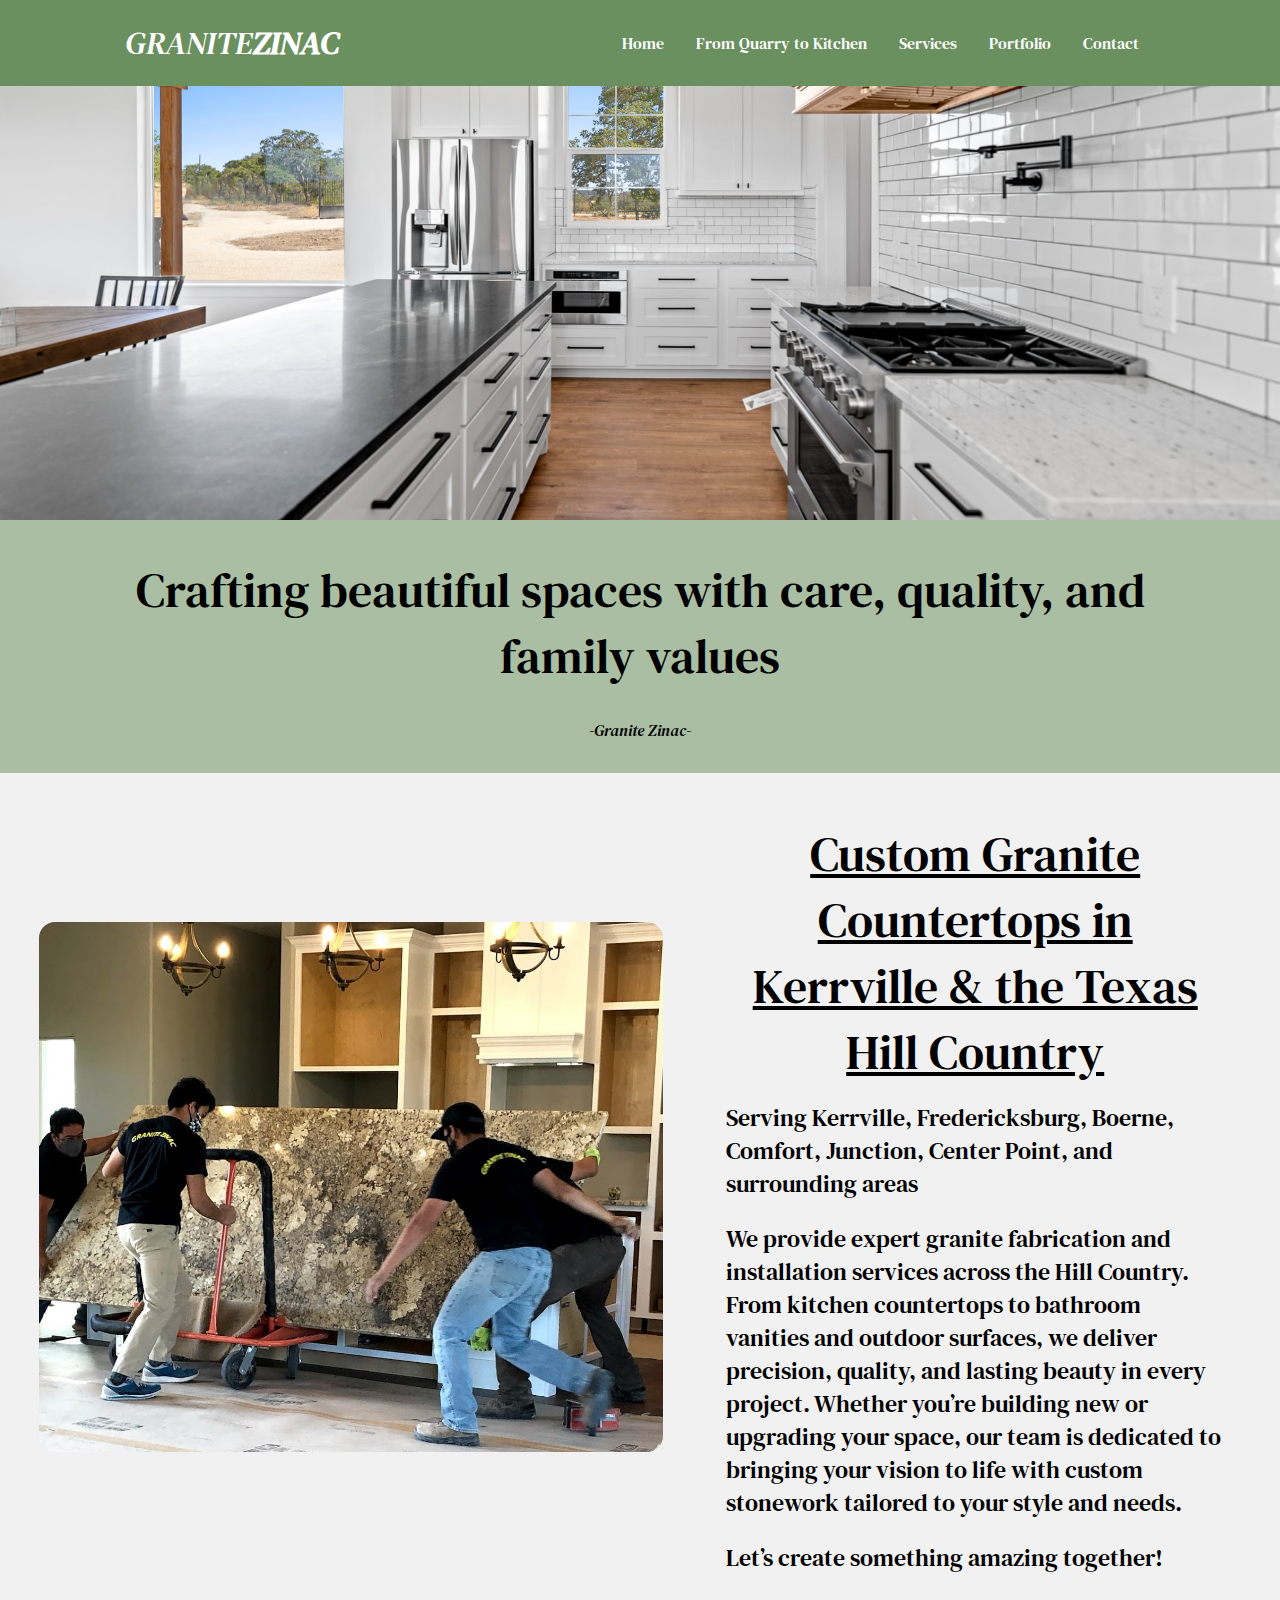
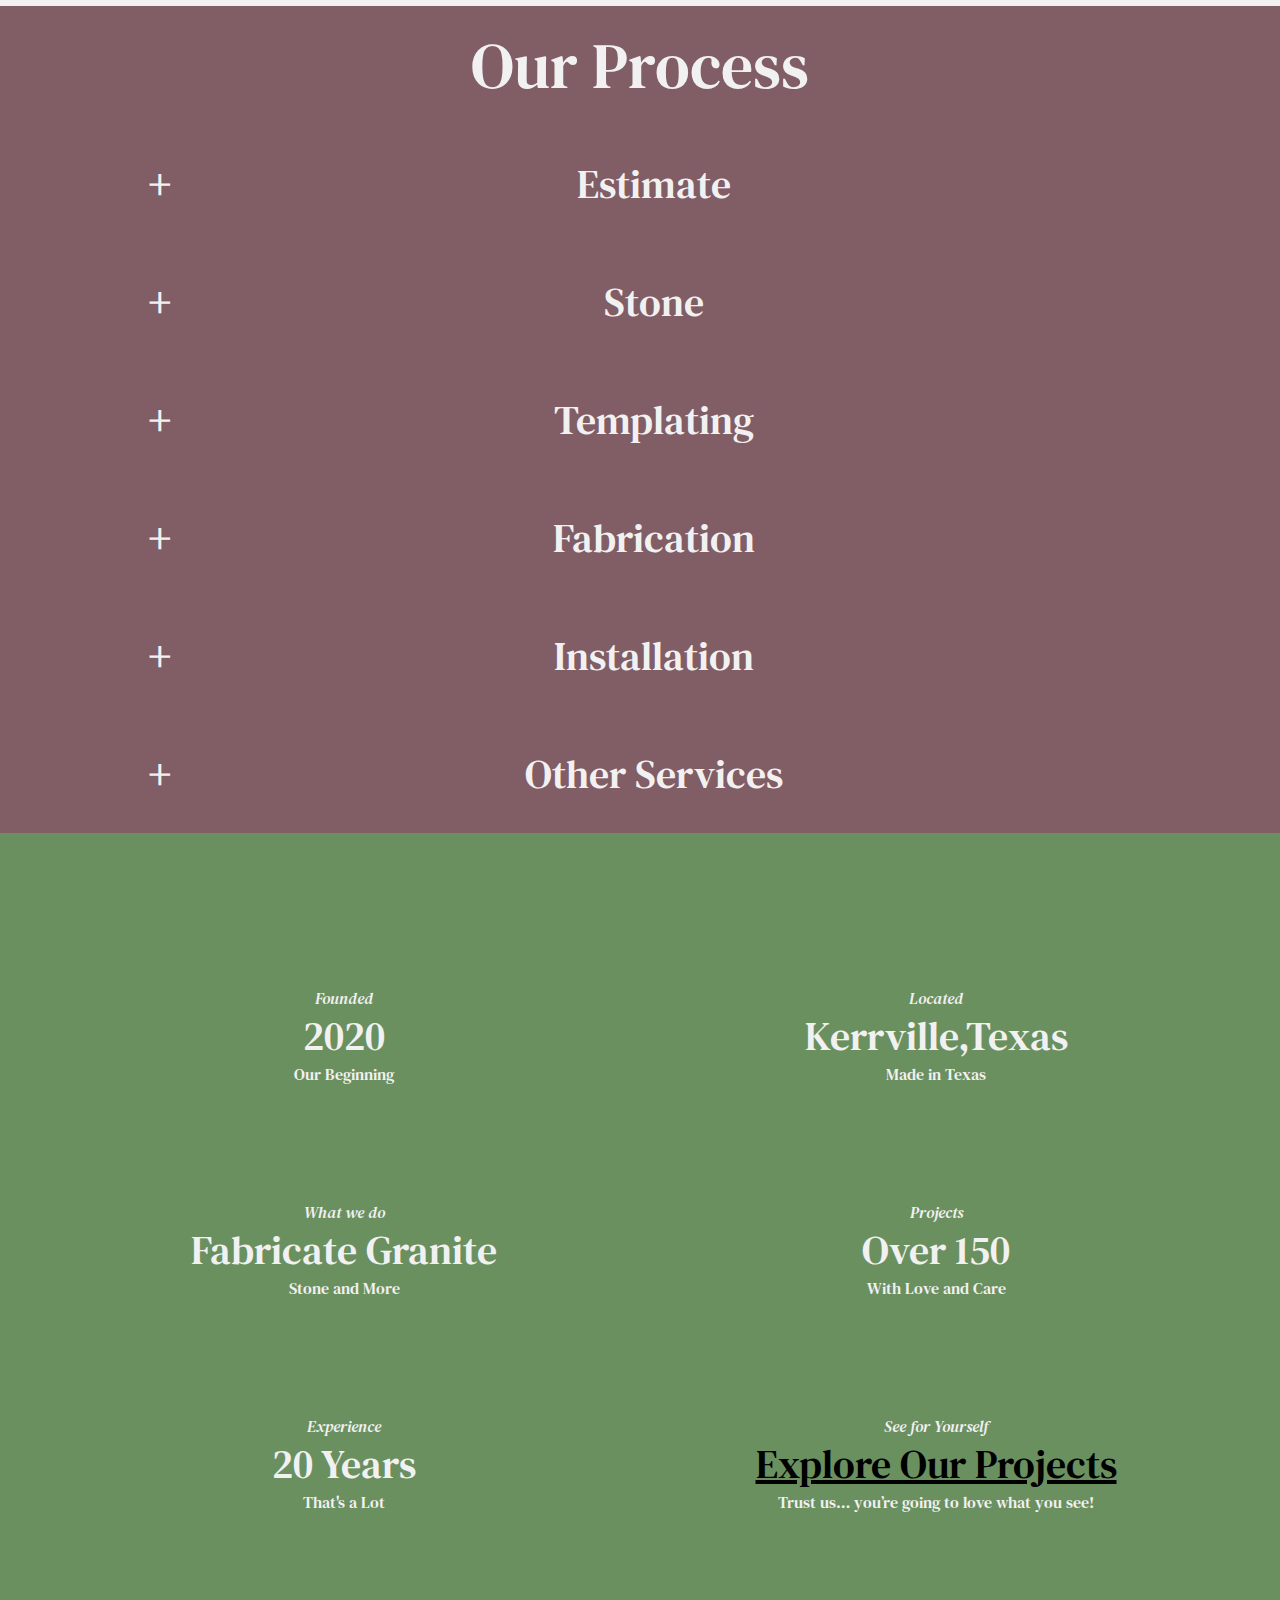
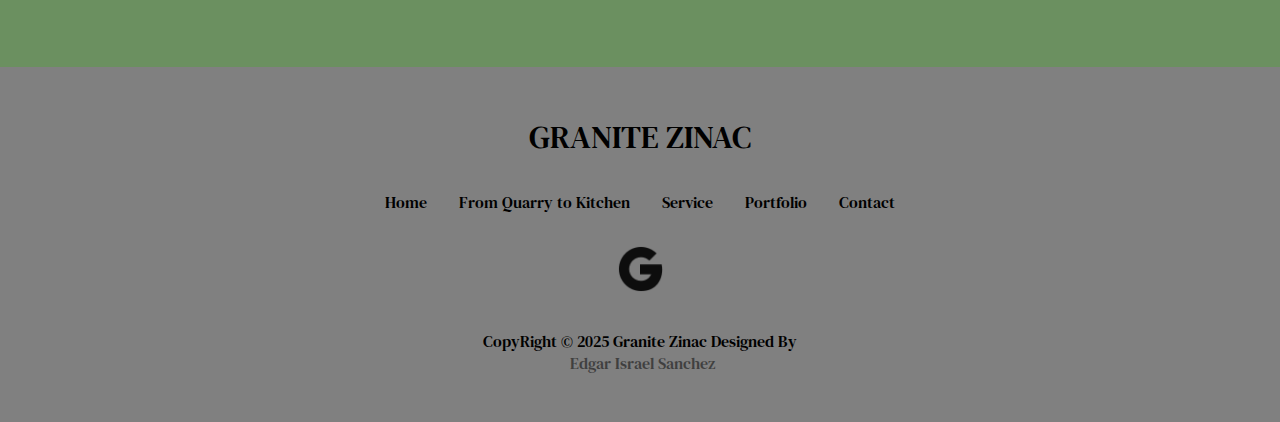
<file: about.html>
<!DOCTYPE html>
<html lang="en">
<head>
    <meta charset="UTF-8">
    <meta name="viewport" content="width=device-width, initial-scale=1.0">
    <meta name=description" content="High-quality granite countertop services.">
    <title>Kerrville's Granite Countertops | Granite Zinac</title>
    <link rel="preconnect" href="https://fonts.googleapis.com">
    <link rel="preconnect" href="https://fonts.gstatic.com" crossorigin>
    <link href="https://fonts.googleapis.com/css2?family=DM+Serif+Text:ital@0;1&display=swap" rel="stylesheet">

    <link rel="stylesheet" href="css/styles.css">
    <link rel="stylesheet" href="https://cdnjs.cloudflare.com/ajax/libs/font-awesome/4.7.0/css/font-awesome.min.css">
</head>


<body>

<header>
    <div class="mobile-container">
        <div class="topNav">
            <div class="active_header">
                <a href="index.html">granite zinac</a>
            </div>
            <div id="myLinks">
                <a href="index.html">Home</a>
                <a href="about.html">From Quarry to Kitchen</a>
                <a href="services.html">Services</a>
                <a href="portfolio.html">Portfolio</a>
                <a href="contact.html">Contact</a>
            </div>
            <a href="javascript:void(0);" class="icon" onclick="myFunction()">
                <i class="fa fa-bars"></i>
            </a>
        </div>
    </div>

    <script src="js/hamburger_header.js"></script>
    <!--normal header-->
    <div class="regular_header">
        <div class="header">
            <div class="logo_container">
                <h1>GRANITE<span>ZINAC</span></h1>
            </div>
            <div class="navigation"><a href="index.html">Home</a>
                <a href="about.html">From Quarry to Kitchen</a>
                <a href="services.html">Services</a>
                <a href="portfolio.html">Portfolio</a>
                <a href="contact.html">Contact</a></div>
        </div>
    </div>

</header>

<!--Main Section-->
<div class="about_simpleHeader">
    <div class="about_Photo">
        <img src="/image/about/panoramaShot.avif" alt="company_photos">
    </div>
    <div class="about_simpleHeader_text">
        <h2>Crafting beautiful spaces with care, quality, and family values</h2>
        <p>-Granite Zinac-</p>
    </div>

</div>
<div class=" about_Two">
    <div class=" about_Photo_2">
        <img src="/image/about/teamPhoto2.jpg" alt="company_photos">
    </div>
    <div class="about_simpleHeader_text_Two ">
        <h2>Custom Granite Countertops in Kerrville & the Texas Hill Country</h2>
        <p> Serving Kerrville, Fredericksburg, Boerne, Comfort, Junction, Center Point, and surrounding areas</p><br>
        <p>We provide expert granite fabrication and installation services across the Hill Country. From kitchen countertops to bathroom vanities and outdoor surfaces, we deliver precision, quality, and lasting beauty in every project. Whether you’re building new or upgrading your space, our team is dedicated to bringing your vision to life with custom stonework tailored to your style and needs.</p><br>
        <p> Let’s create something amazing together!</p>
    </div>
</div>

<div class="about_Process">
    <div class="about_Process_Left">
        <h1>Our Process</h1>
    </div>
    <div class="about_Process_Right">
        <div class="accordion-div">
            <button class="accordion">Estimate</button>
            <div class="panel">
                <p>Our estimate process ensures you get a fair and accurate quote.<br>We start by visiting your
                    location to take precise measurements and discuss your vision, including color and design. <br>
                    For a personal touch, we recommend visiting slab yards to select your stone.<br> Once chosen, we
                    provide a detailed, customized estimate.</p>
                <img src="image/heroEdit.jpg" alt="Estimate/Discussing">
            </div>
            <button class="accordion">Stone</button>
            <div class="panel">
                <div class="stone">
                    <img src="image/logos/mj.svg" alt="MJ Granite">
                    <img src="image/logos/AmeriQuartz.svg" alt="Templating">
                </div>
                <div class="accordion_text">
                    <h3>Choose Your Perfect Stone</h3>
                    <p>
                        We partner with top stone suppliers to ensure you find the perfect material for your
                        project.<br> Explore their selections and find your ideal slab today!</p>
                    <button class="stonePageButton"><a href="contact.html#slabView">Check out the Stones!</a>
                    </button>
                </div>
            </div>
            <button class="accordion">Templating</button>
            <div class="panel">
                <p>Once you’ve selected your stone and approved the price, we’ll schedule a templating appointment to accurately measure your kitchen and prepare for fabrication</p>
                <img src="image/about/templating.avif" alt="Templating">
            </div>
            <button class="accordion">Fabrication</button>
            <div class="panel">
                <p>After the stones are delivered, we move into the fabrication stage. <br>Edges are precisely
                    cut and polished to your liking, whether you prefer a clean flat polish or a polished broken
                    edge for a stylish finish.</p>
                <img src="image/about/fabrication.jpg" alt="polishing/loading">
            </div>
            <button class="accordion">Installation</button>
            <div class="panel">
                <img src="image/about/installation.jpg" alt="Installing w/handshake">
                <p>The final step for your dream kitchen.<br>In our Installation we make sure the countertops
                    are adjusted and detailed to the best of our abilities.</p>
            </div>
            <button class="accordion">Other Services</button>
            <div class="panel">
                <img src="image/about/services.jpg" alt="Installing w/handshake">
                <div class="services">
                    <p>Countertops looking a bit rough?<br> Or require some Care? <br><br>We got you covered!</p>
                    <a href=services.html><h3>Explore<br> our<br> Services</h3></a>
                </div>

            </div>
        </div>


    </div>
</div>
<div class="about_Highlights">
    <div class="about_list">
        <div class="items">
            <div class="topic">Founded</div>
            <div class="answer">2020</div>
            <div class="zinger">Our Beginning</div>
        </div>
        <div class="items">
            <div class="topic">Located</div>
            <div class="answer">Kerrville,Texas</div>
            <div class="zinger">Made in Texas</div>
        </div>
        <div class="items">
            <div class="topic">What we do</div>
            <div class="answer">Fabricate Granite</div>
            <div class="zinger">Stone and More</div>
        </div>
        <div class="items">
            <div class="topic">Projects</div>
            <div class="answer">Over 150</div>
            <div class="zinger">With Love and Care</div>
        </div>
        <div class="items">
            <div class="topic">Experience</div>
            <div class="answer">20 Years</div>
            <div class="zinger">That's a Lot</div>
        </div>
        <div class="items">
            <div class="topic">See for Yourself</div>
            <div class="explore">
                <a href="portfolio.html" class="answer">Explore Our Projects</a>
            </div>
            <div class="zinger">Trust us… you’re going to love what you see!</div>
        </div>
    </div>
</div>
<script src="js/about.js"></script>
<!--Main Section-->

<footer>
    <div class="nav_footer">
        <div class="footer_logo">
            <h3>GRANITE ZINAC</h3>
        </div>
        <ul class="list_nav_footer">
            <a href="index.html">
                <li>Home</li>
            </a>
            <a href="about.html">
                <li>From Quarry to Kitchen</li>
            </a>
            <a href="services.html">
                <li>Service</li>
            </a>
            <a href="portfolio.html">
                <li>Portfolio</li>
            </a>
            <a href="contact.html">
                <li>Contact</li>
            </a>
        </ul>
    </div>
    <div class="footer_grid">
        <div class="footer_Middle">
            <div class="footer_icons">
                <a href="https://www.google.com/maps/place/Granite+Zinac/@29.9772987,-99.1644485,17z/data=!3m1!4b1!4m6!3m5!1s0xa87f375b65a59249:0x608b67ad1efc6c3b!8m2!3d29.9772987!4d-99.1644485!16s%2Fg%2F11q35jxf4r?entry=ttu&g_ep=EgoyMDI1MDExNS4wIKXMDSoASAFQAw%3D%3D"><img
                        src="image/icons8-google-50.png" alt="Google Granite Zinac Page"></a>
            </div>
        </div>
    </div>
    <div class="bottom_footer"><p>CopyRight &copy 2025 Granite Zinac Designed By</p>
        <div class="designed"><p>&nbspEdgar Israel Sanchez</p></div>
    </div>
</footer>
</body>
</html>
</file>
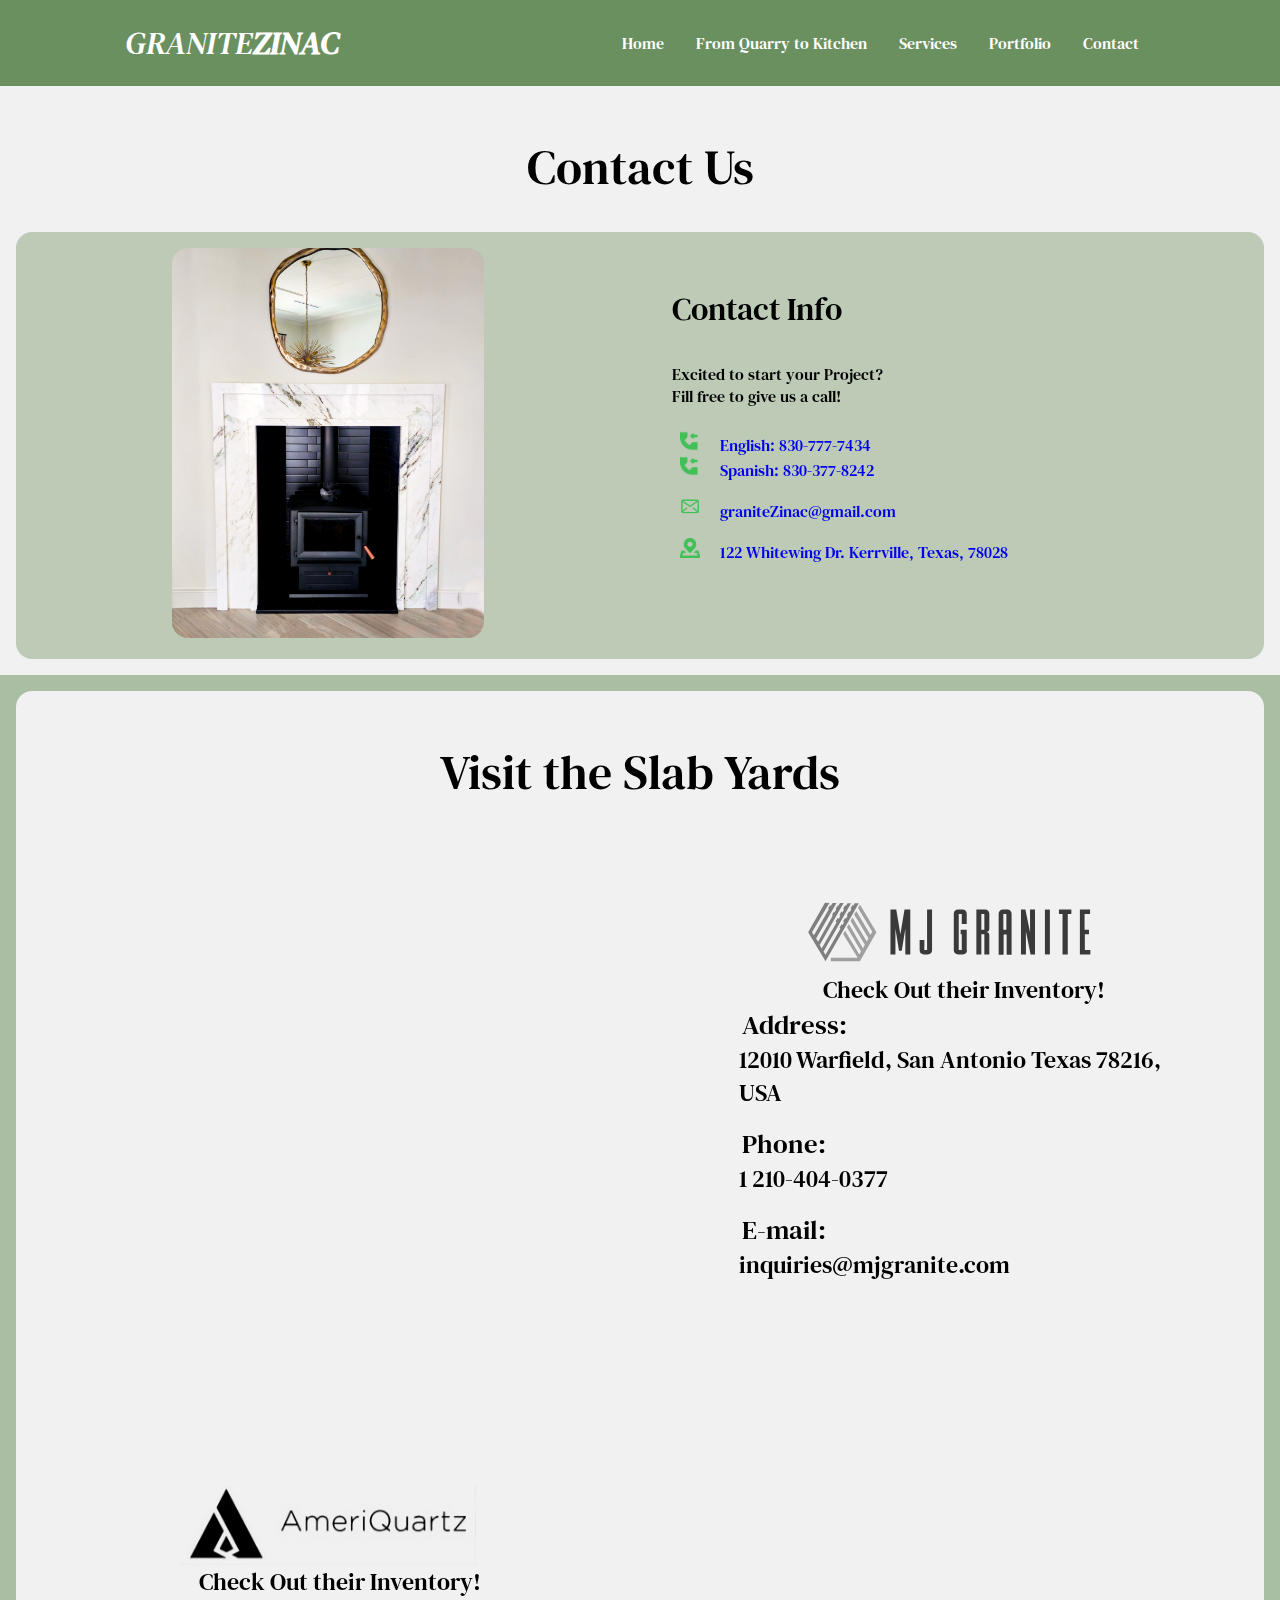
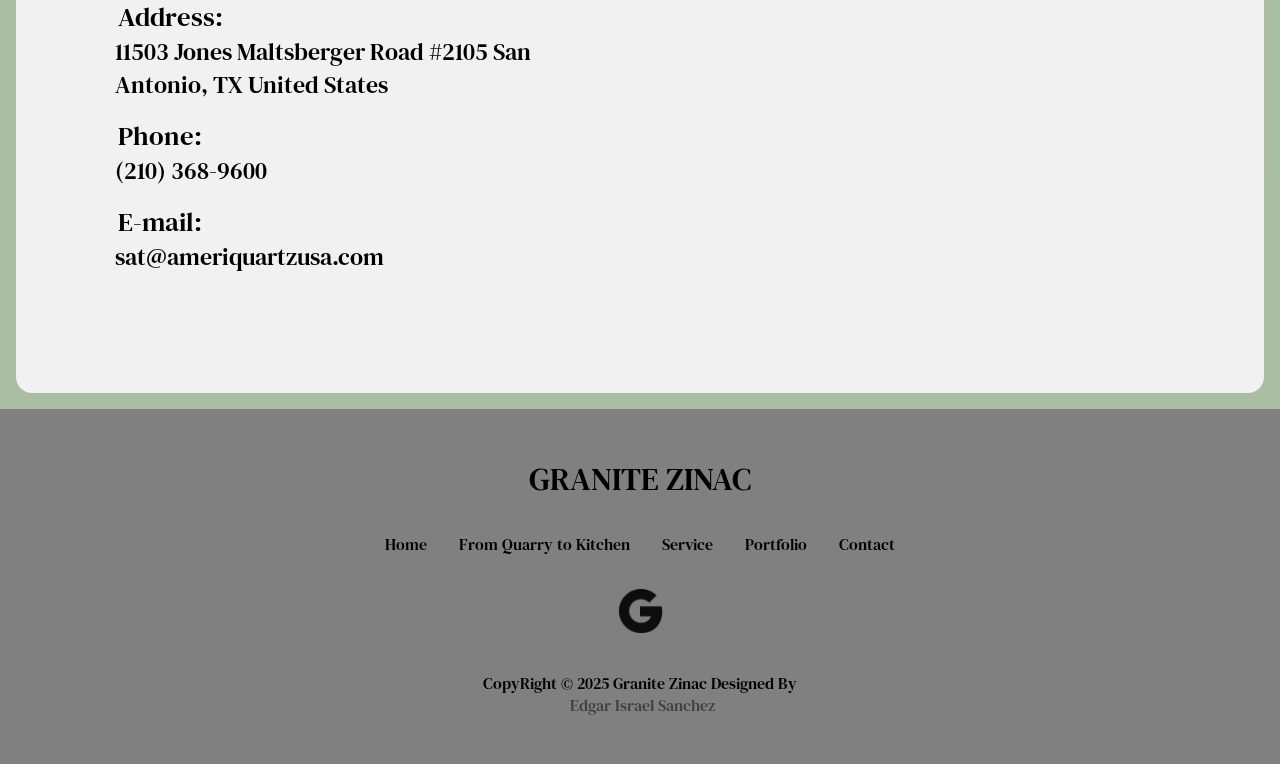
<file: contact.html>
<?php
?>


<!DOCTYPE html>
<html lang="en">
<head>
    <meta charset="UTF-8">
    <meta name="viewport" content="width=device-width, initial-scale=1.0">
    <meta name=description" content="High-quality granite countertop services.">
    <title>Kerrville's Granite Countertops | Granite Zinac</title>
    <link rel="preconnect" href="https://fonts.googleapis.com">
    <link rel="preconnect" href="https://fonts.gstatic.com" crossorigin>
    <link href="https://fonts.googleapis.com/css2?family=DM+Serif+Text:ital@0;1&display=swap" rel="stylesheet">
    <link rel="stylesheet" href="css/styles.css">
    <link rel="stylesheet" href="https://cdnjs.cloudflare.com/ajax/libs/font-awesome/4.7.0/css/font-awesome.min.css">
</head>

<body>

<header>
    <div class="mobile-container">
        <div class="topNav">
            <div class="active_header">
                <a href="index.html">Granite Zinac</a>
            </div>
            <div id="myLinks">
                <a href="index.html">Home</a>
                <a href="about.html">From Quarry to Kitchen</a>
                <a href="services.html">Services</a>
                <a href="portfolio.html">Portfolio</a>
                <a href="contact.html">Contact</a>
            </div>
            <a href="javascript:void(0);" class="icon" onclick="myFunction()">
                <i class="fa fa-bars"></i>
            </a>
        </div>
    </div>
    <script src="js/hamburger_header.js"></script>
    <!--normal header-->
    <div class="regular_header">
        <div class="header">
            <div class="logo_container">
                <a href="index.html"><h1>GRANITE<span>ZINAC</span></h1></a>
            </div>
            <div class="navigation"><a href="index.html">Home</a>
                <a href="about.html">From Quarry to Kitchen</a>
                <a href="services.html">Services</a>
                <a href="portfolio.html">Portfolio</a>
                <a href="contact.html">Contact</a></div>
        </div>
    </div>


</header>
<div class="contactForm1">
    <div class="contactUs">
        <h2>Contact Us</h2>
    </div>
    <div class="contactForMid1">
        <div class="contactPhoto">
            <img src="image/chimney/MarbleChimneyGraniteZinac.avif" alt="Granite Zinac Chimney">
        </div>
        <div class="contactForm1_Left">
            <div class="contactHeader">
                <H3>Contact Info</H3>
            </div>
            <div class="contactHeaderBody">
                <p> Excited to start your Project?</p>
                <p>Fill free to give us a call!</p>
                <div class="contactInformation">
                    <div class="contactDetail">
                        <p></p> <img src="image/logos/icons8-incoming-call-100.png" alt="Phone Image for user"> <a
                                href="tel:(830) 777-7434"> English: 830-777-7434</a>
                        <p></p> <img src="image/logos/icons8-incoming-call-100.png" alt="Phone Image for user"> <a
                                href="tel:(830) 777-8242"> Spanish: 830-377-8242</a>
                    </div>
                    <div class="contactDetail">
                        <p></p><img src="image/logos/icons8-email-32.png" alt="Email image for user"> <a
                                href="mailto:graniteZinac@gmail.com">graniteZinac@gmail.com</a>
                    </div>
                    <div class="contactDetail">
                        <p></p><img src="image/logos/icons8-address-100.png" alt="address image for user"> <a
                                href="https://maps.app.goo.gl/vALyWDBuWfqZqmJQ9" target="_blank" rel="noopener noreferrer">122
                            Whitewing Dr. Kerrville, Texas, 78028</a>
                    </div>
                </div>
            </div>
        </div>
    </div>
</div>
<div class="slabYardSection" id="slabView">
    <div class="slabYardSectionInside">
        <h2> Visit the Slab Yards</h2>
        <div class="slabYard">
            <div class="slabYardMapPhoto">
                <iframe src="https://www.google.com/maps/embed?pb=!1m18!1m12!1m3!1d6941.587491211653!2d-98.4919281!3d29.551500299999997!2m3!1f0!2f0!3f0!3m2!1i1024!2i768!4f13.1!3m3!1m2!1s0x865c6025dd4cce7f%3A0x122de41c19fbb12e!2sMJ%20Granite%20Supply%20LLC!5e0!3m2!1sen!2sus!4v1738464771521!5m2!1sen!2sus"
                        width="600" height="450" style="border:0;" allowfullscreen="" loading="lazy"
                        referrerpolicy="no-referrer-when-downgrade"></iframe>
            </div>
            <div class="slabInfo">
                <img src="image/logos/mj.svg" alt="mj Granite">
                <div class="slabInfoText">
                    <div class="slabYardSubText">
                        <a href="https://mjgranite.com/inventory/" target="_blank" rel="noopener noreferrer"> Check Out their Inventory!</a>
                    </div>
                    <p> Address:</p> <a href="https://maps.app.goo.gl/2MnEW3zsBc6Uuujz9" target="_blank" rel="noopener noreferrer">12010 Warfield, San Antonio
                        Texas 78216, USA</a>
                    <p> Phone:</p> <a href="tel:+1 210-404-0377">1 210-404-0377</a>
                    <p> E-mail:</p> <a href="mailto:inquiries@mjgranite.com">inquiries@mjgranite.com</a>
                </div>
            </div>
        </div>
        <div class="slabYard">
            <div class="slabInfo">
                <img src="image/logos/logo-americ-transformed.jpeg" alt="Ameriquarts" style="mix-blend-mode: multiply">
                <div class="slabInfoText">
                    <div class="slabYardSubText">
                        <a href="https://inventory.ameriquartzusa.com/" target="_blank" rel="noopener noreferrer"> Check Out their Inventory!</a>
                    </div>
                    <p> Address:</p> <a href="https://maps.app.goo.gl/8dMjP8YukLKay8T97" target="_blank" rel="noopener noreferrer">11503 Jones Maltsberger
                        Road #2105 San Antonio, TX United States</a>
                    <p> Phone:</p> <a href="tel:(210) 368-9600">(210) 368-9600</a>
                    <p> E-mail:</p> <a href="mailto:sat@ameriquartzusa.com">sat@ameriquartzusa.com</a>
                </div>
            </div>
            <div class="slabYardMapPhoto">
                <iframe src="https://www.google.com/maps/embed?pb=!1m18!1m12!1m3!1d867.7463773622546!2d-98.47680558897366!3d29.5459162988766!2m3!1f0!2f0!3f0!3m2!1i1024!2i768!4f13.1!3m3!1m2!1s0x865c8b7500615579%3A0xd44702a69cf605d8!2sAmeriquartz%20LLC!5e0!3m2!1sen!2sus!4v1738469965799!5m2!1sen!2sus"
                        width="600" height="450" style="border:0;" allowfullscreen="" loading="lazy"
                        referrerpolicy="no-referrer-when-downgrade"></iframe>
            </div>
        </div>
    </div>
</div>
<footer>
    <div class="nav_footer">
        <div class="footer_logo">
            <h3>GRANITE ZINAC</h3>
        </div>
        <ul class="list_nav_footer">
            <a href="index.html">
                <li>Home</li>
            </a>
            <a href="about.html">
                <li>From Quarry to Kitchen</li>
            </a>
            <a href="services.html">
                <li>Service</li>
            </a>
            <a href="portfolio.html">
                <li>Portfolio</li>
            </a>
            <a href="contact.html">
                <li>Contact</li>
            </a>
        </ul>
    </div>
    <div class="footer_grid">
        <div class="footer_Middle">
            <div class="footer_icons">
                <a href="https://www.google.com/maps/place/Granite+Zinac/@29.9772987,-99.1644485,17z/data=!3m1!4b1!4m6!3m5!1s0xa87f375b65a59249:0x608b67ad1efc6c3b!8m2!3d29.9772987!4d-99.1644485!16s%2Fg%2F11q35jxf4r?entry=ttu&g_ep=EgoyMDI1MDExNS4wIKXMDSoASAFQAw%3D%3D"><img
                        src="image/icons8-google-50.png" alt="Google Granite Zinac Page"></a>
            </div>
        </div>
    </div>
    <div class="bottom_footer"><p>CopyRight &copy 2025 Granite Zinac Designed By</p>
        <div class="designed"><p>&nbspEdgar Israel Sanchez</p></div>
    </div>
</footer>
</body>
</html>
</file>
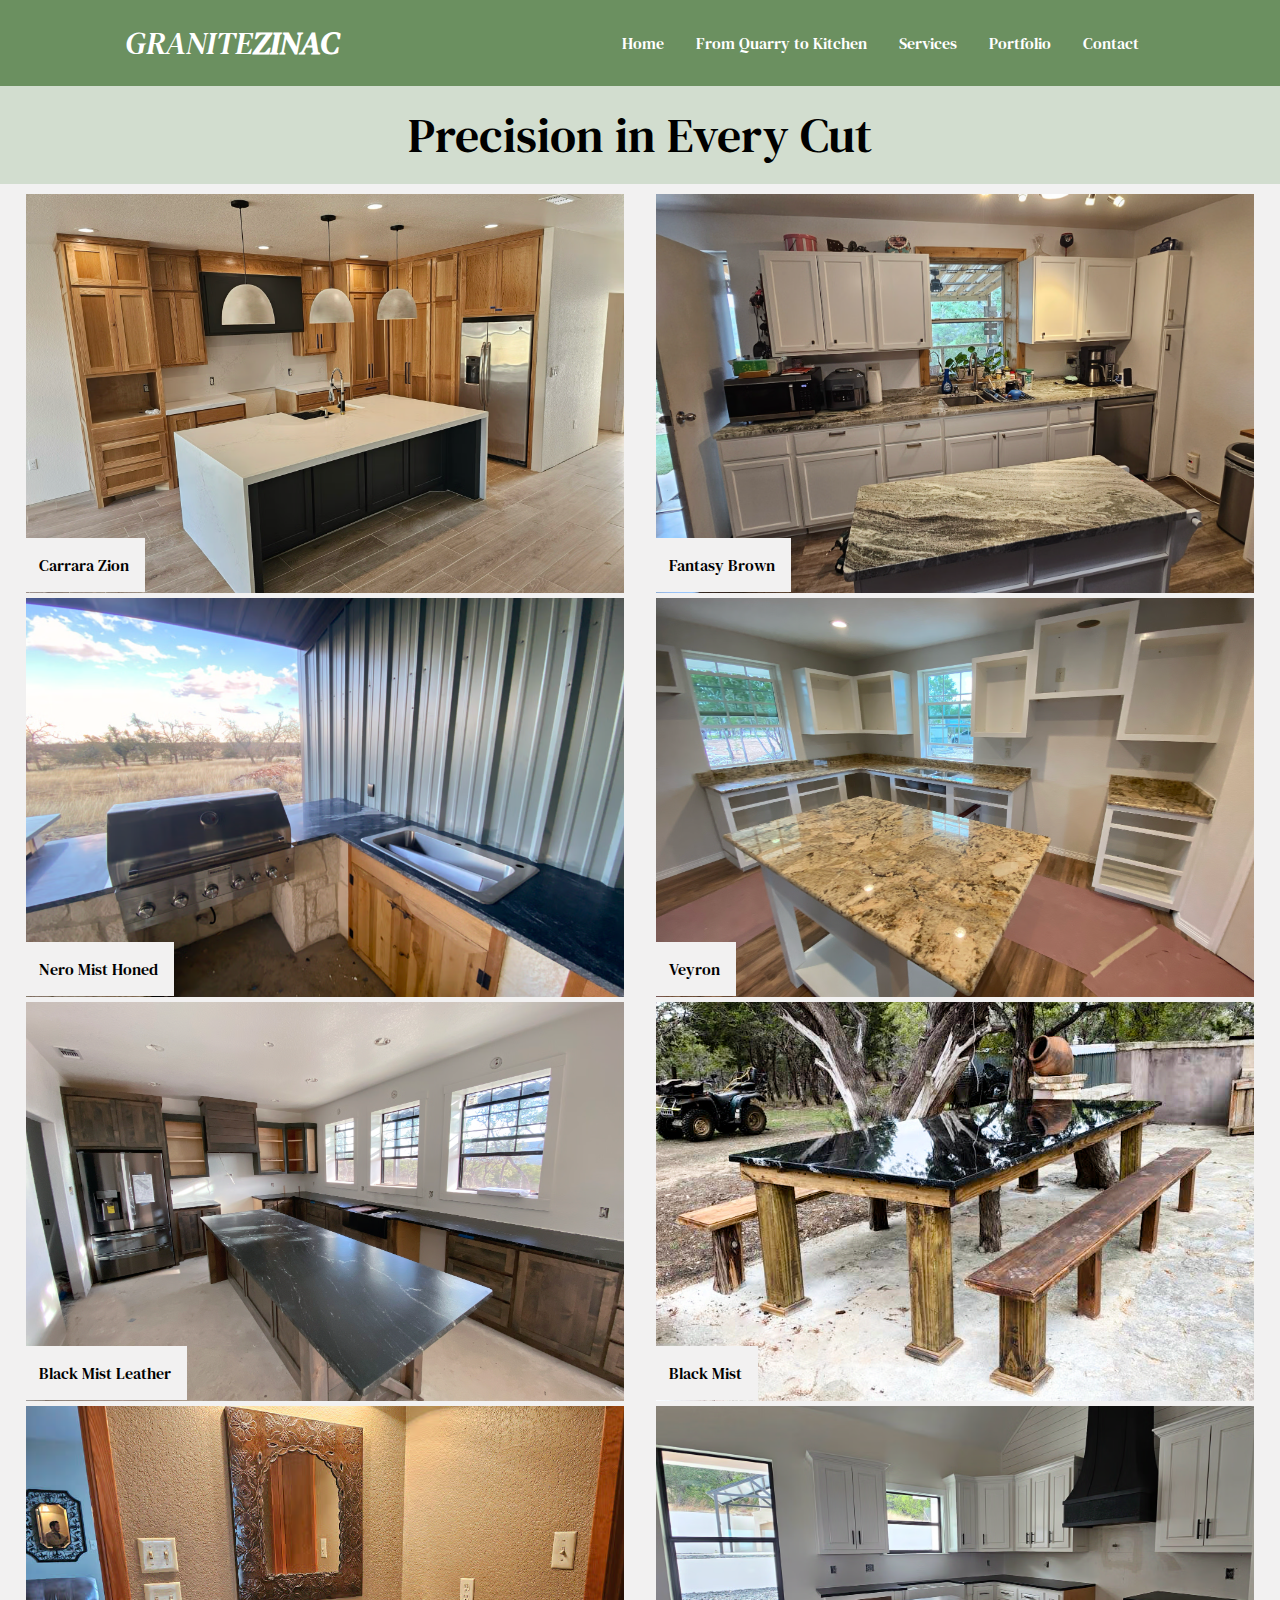
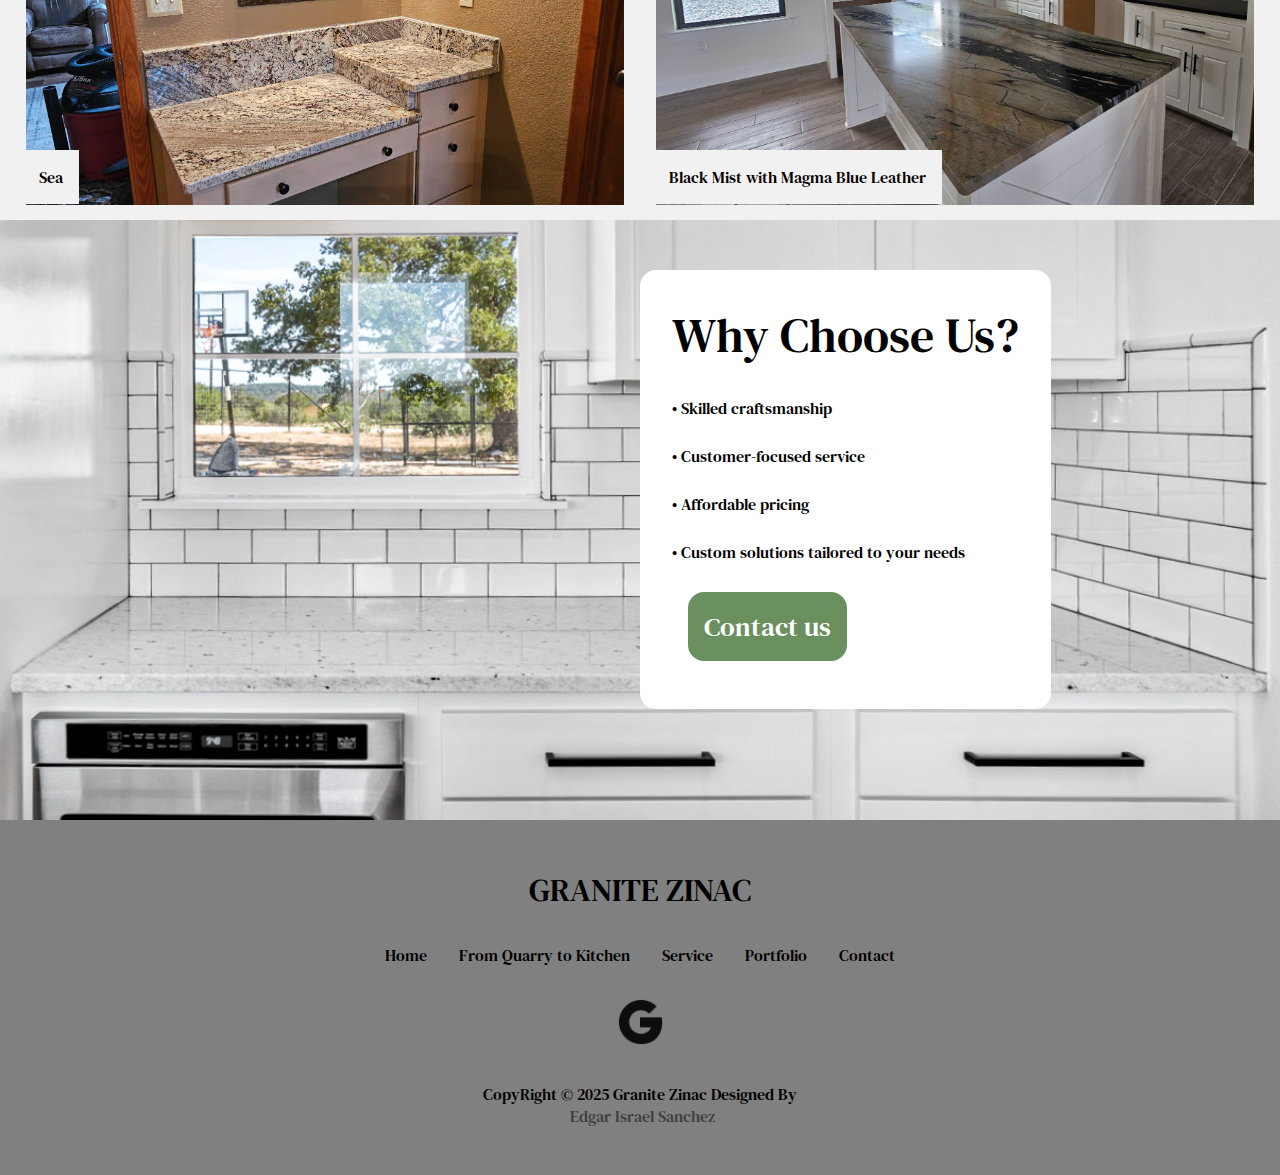
<file: portfolio.html>
<!DOCTYPE html>
<html lang="en">
<head>
    <meta charset="UTF-8">
    <meta name="viewport" content="width=device-width, initial-scale=1.0">
    <meta name=description" content="High-quality granite countertop services.">
    <title>Kerrville's Granite Countertops | Granite Zinac</title>
    <link rel="preconnect" href="https://fonts.googleapis.com">
    <link rel="preconnect" href="https://fonts.gstatic.com" crossorigin>
    <link href="https://fonts.googleapis.com/css2?family=DM+Serif+Text:ital@0;1&display=swap" rel="stylesheet">
    <link rel="stylesheet" href="css/styles.css">
    <link rel="stylesheet" href="https://cdnjs.cloudflare.com/ajax/libs/font-awesome/4.7.0/css/font-awesome.min.css">
</head>

<body>

<header>
    <div class="mobile-container">
        <div class="topNav">
            <div class="active_header">
                <a href="index.html">Granite Zinac</a>
            </div>
            <div id="myLinks">
                <a href="index.html">Home</a>
                <a href="about.html">From Quarry to Kitchen</a>
                <a href="services.html">Services</a>
                <a href="portfolio.html">Portfolio</a>
                <a href="contact.html">Contact</a>
            </div>
            <a href="javascript:void(0);" class="icon" onclick="myFunction()">
                <i class="fa fa-bars"></i>
            </a>
        </div>
    </div>
    <script src="js/hamburger_header.js"></script>
    <!--normal header-->
    <div class="regular_header">
        <div class="header">
            <div class="logo_container">
                <a href="index.html"><h1>GRANITE<span>ZINAC</span></h1></a>
            </div>
            <div class="navigation"><a href="index.html">Home</a>
                <a href="about.html">From Quarry to Kitchen</a>
                <a href="services.html">Services</a>
                <a href="portfolio.html">Portfolio</a>
                <a href="contact.html">Contact</a></div>
        </div>
    </div>

</header>


<div class="top_Portfolio_Title">
    <h2>Precision in Every Cut</h2>
</div>
<div class="portfolio-container ">
    <div class="portfolio-item">
        <div class="portfolio-item-image">
            <img src="image/RPortfolio/Carrara_Zion_Waterfall.avif" alt="Granite_Zinac_Carra">
            <p>Carrara Zion</p>
        </div>
    </div>
    <div class="portfolio-item">
        <div class="portfolio-item-image">
            <img src="/image/RPortfolio/Fantasy%20Brown%20Granite%20Kitchen.avif" alt="GranitZinacFantasyBrown">
            <p>Fantasy Brown</p>
        </div>
    </div>
    <div class="portfolio-item">
        <div class="portfolio-item-image">
            <img src="/image/RPortfolio/Nero%20Mist%20Honed%20Granite%20Outdoor%20Kitchen%20Counter%20Top.avif" alt="GraniteZinac_Nero_mist_honed_Kerrville">
            <p>Nero Mist Honed</p>

        </div>
    </div>
    <div class="portfolio-item">
        <div class="portfolio-item-image">
            <img src="/image/RPortfolio/GranitZinacCremeGranite.avif" alt="Granite_Zinac_Creme_Granite">
            <p>Veyron</p>
        </div>

    </div>
    <div class="portfolio-item">
        <div class="portfolio-item-image">
            <img src="/image/RPortfolio/Nero%20Mist%20Granite%20Kitchen%20Counter%20Top.avif" alt="Granite_Zinac_Nero_Mist">
            <p>Black Mist Leather</p>
        </div>

    </div>

    <div class="portfolio-item">
        <div class="portfolio-item-image">
            <img src="/image/RPortfolio/Outdoor%20Granite%20Table.avif" alt="GraniteZinac_Absolute_Black">
            <p>Black Mist</p>
        </div>
    </div>
    <div class="portfolio-item">
        <div class="portfolio-item-image">
            <img src="/image/RPortfolio/BathroomCountertop.avif" alt="GraniteZinac_Bathroom_Countertops">
            <p>Sea</p>
        </div>
    </div>
    <div class="portfolio-item">
        <div class="portfolio-item-image">
            <img src="/image/RPortfolio/Nero%20Mist_With_Island.avif" alt="GraniteZinac_Absolute_Black">
            <p>Black Mist with Magma Blue Leather</p>
        </div>
    </div>
</div>
<div class="choose_us">
    <div class="whyChooseUS">
        <img src="image/about/about%20page.jpg"
             alt="Kitchen with white cabinets with white colored granite containing black dots surrounded white tile on sides">
    </div>
    <div class="textSectionWhyChooseUs">
        <h2>Why Choose Us?</h2>
        <p> • Skilled craftsmanship
            <br>• Customer-focused service
            <br>• Affordable pricing
            <br>• Custom solutions tailored to your needs</p>
        <button><a href="contact.html"> Contact us</a></button>
    </div>
</div>
</body>

<footer>
    <div class="nav_footer">
        <div class="footer_logo">
            <h3>GRANITE ZINAC</h3>
        </div>
        <ul class="list_nav_footer">
            <a href="index.html">
                <li>Home</li>
            </a>
            <a href="about.html">
                <li>From Quarry to Kitchen</li>
            </a>
            <a href="services.html">
                <li>Service</li>
            </a>
            <a href="portfolio.html">
                <li>Portfolio</li>
            </a>
            <a href="contact.html">
                <li>Contact</li>
            </a>
        </ul>
    </div>
    <div class="footer_grid">
        <div class="footer_Middle">
            <div class="footer_icons">
                <a href="https://www.google.com/maps/place/Granite+Zinac/@29.9772987,-99.1644485,17z/data=!3m1!4b1!4m6!3m5!1s0xa87f375b65a59249:0x608b67ad1efc6c3b!8m2!3d29.9772987!4d-99.1644485!16s%2Fg%2F11q35jxf4r?entry=ttu&g_ep=EgoyMDI1MDExNS4wIKXMDSoASAFQAw%3D%3D"><img
                        src="image/icons8-google-50.png" alt="Google Granite Zinac Page"></a>
            </div>
        </div>
    </div>
    <div class="bottom_footer"><p>CopyRight &copy 2025 Granite Zinac Designed By</p>
        <div class="designed"><p>&nbspEdgar Israel Sanchez</p></div>
    </div>
</footer>

</html>
</file>
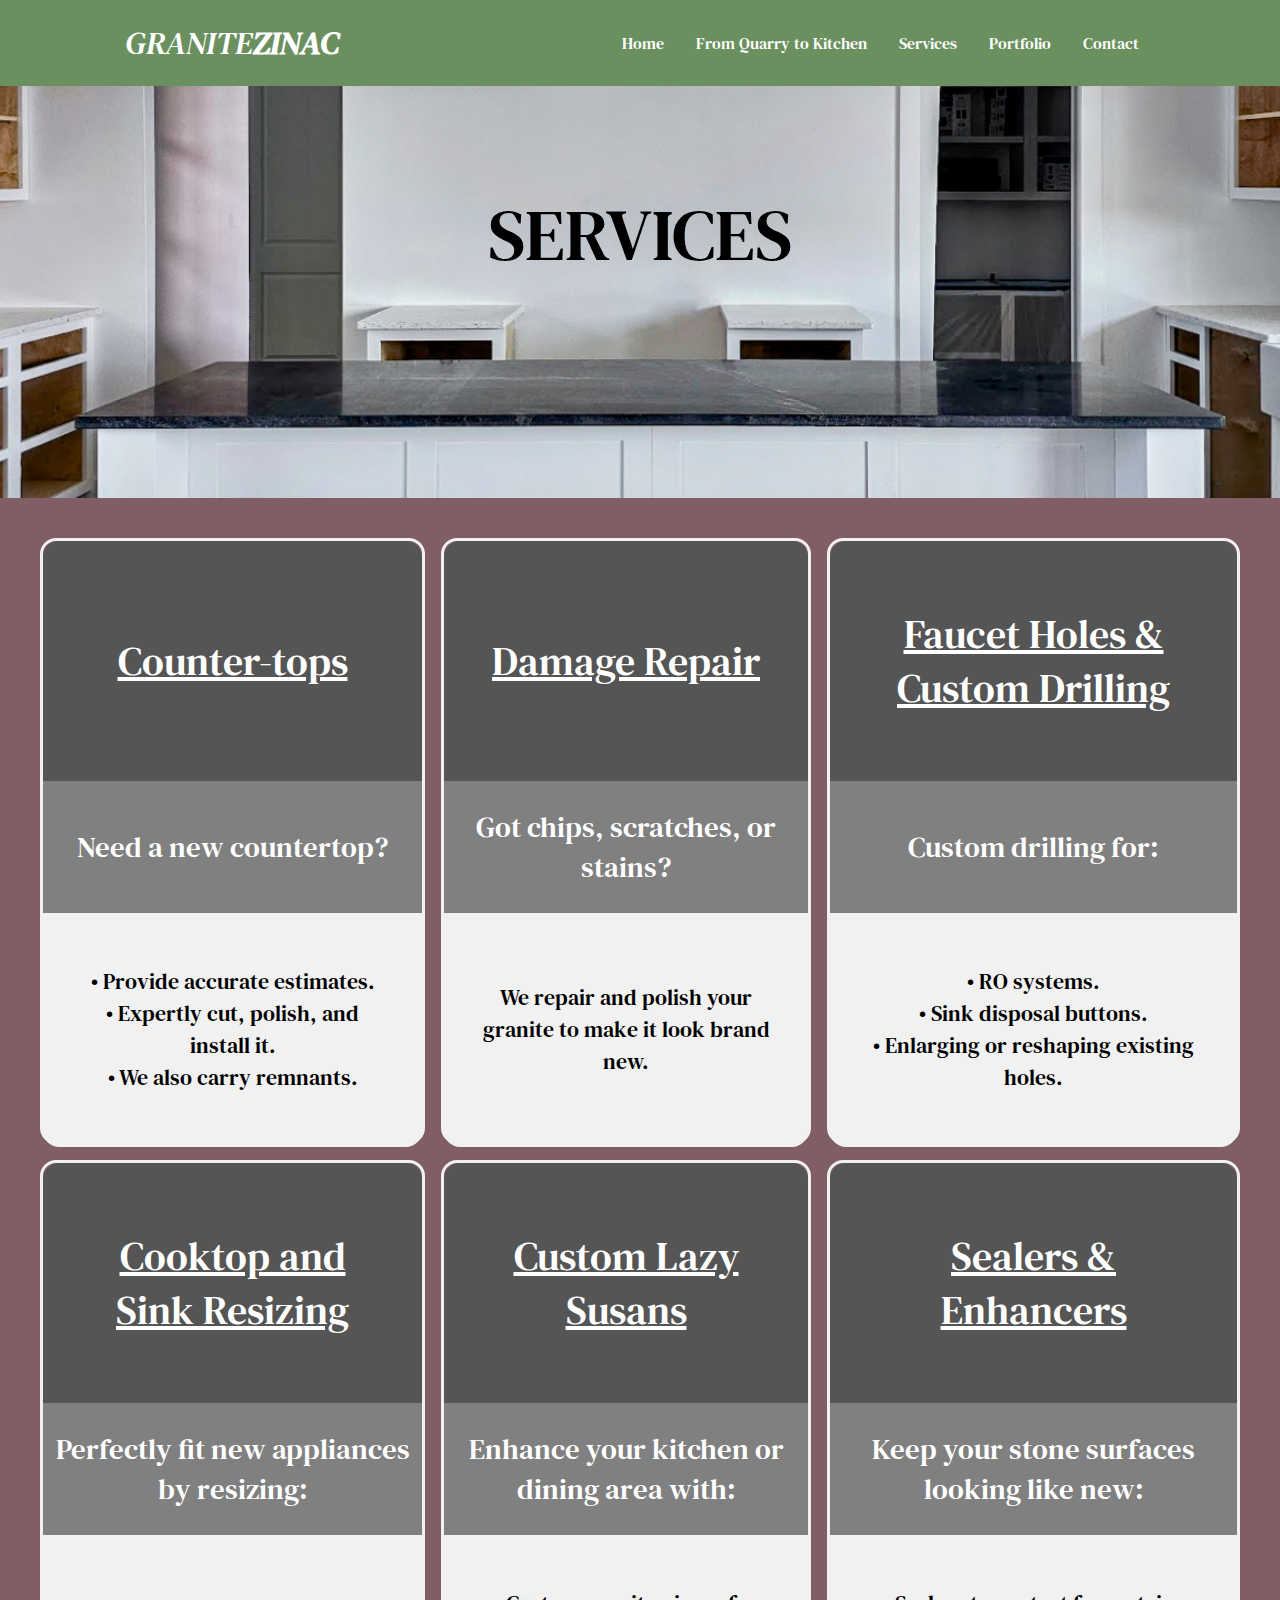
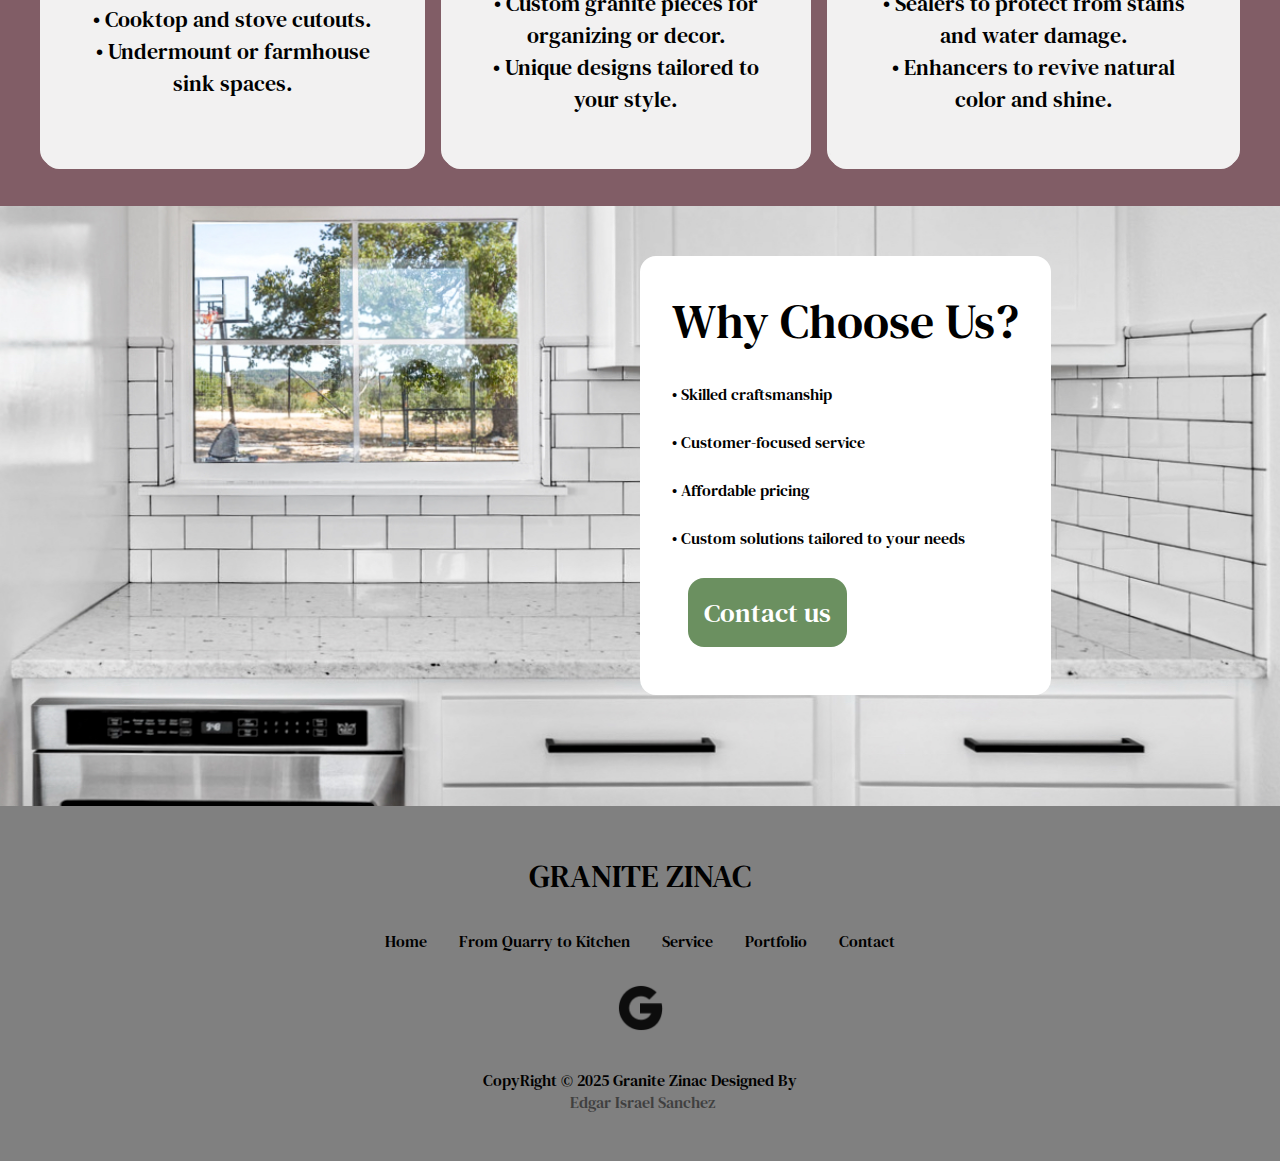
<file: services.html>
<!DOCTYPE html>
<html lang="en">
<head>
    <meta charset="UTF-8">
    <meta name="viewport" content="width=device-width, initial-scale=1.0">
    <meta name=description" content="High-quality granite countertop services.">
    <title>Kerrville's Granite Countertops | Granite Zinac</title>
    <link rel="preconnect" href="https://fonts.googleapis.com">
    <link rel="preconnect" href="https://fonts.gstatic.com" crossorigin>
    <link href="https://fonts.googleapis.com/css2?family=DM+Serif+Text:ital@0;1&display=swap" rel="stylesheet">
    <link rel="stylesheet" href="css/styles.css">
    <link rel="stylesheet" href="https://cdnjs.cloudflare.com/ajax/libs/font-awesome/4.7.0/css/font-awesome.min.css">
</head>

<body>
<header>
    <div class="mobile-container">
        <div class="topNav">
            <div class="active_header">
                <a href="index.html">Granite Zinac</a>
            </div>
            <div id="myLinks">
                <a href="index.html">Home</a>
                <a href="about.html">From Quarry to Kitchen</a>
                <a href="services.html">Services</a>
                <a href="portfolio.html">Portfolio</a>
                <a href="contact.html">Contact</a>
            </div>
            <a href="javascript:void(0);" class="icon" onclick="myFunction()">
                <i class="fa fa-bars"></i>
            </a>
        </div>
    </div>
    <script src="js/hamburger_header.js"></script>
    <!--normal header-->
    <div class="regular_header">
        <div class="header">
            <div class="logo_container">
                <a href="index.html"><h1>GRANITE<span>ZINAC</span></h1></a>
            </div>
            <div class="navigation"><a href="index.html">Home</a>
                <a href="about.html">From Quarry to Kitchen</a>
                <a href="services.html">Services</a>
                <a href="portfolio.html">Portfolio</a>
                <a href="contact.html">Contact</a></div>
        </div>
    </div>

</header>

<div class="service_top">
    <h2>SERVICES</h2>
    <img src="image/services/servicesMaybe.jpg" alt="graniteBackground">
</div>
<div class="services_mid">
    <div class="services_grid">
        <div class="service_item">
            <div class="top_service_item">
                <h3>Counter-tops</h3>
            </div>
            <div class="mid_service_item">
                <h4>Need a new countertop?</h4>
            </div>
            <div class="bottom_service_item">
                <p>
                    • Provide accurate estimates.
                    <br>• Expertly cut, polish, and install it.
                    <br>• We also carry remnants. </p>
            </div>
            <!--<h4>We guide you through every step of the countertop process, ensuring a stress-free experience:</h4>
            <p>• Stone Selection: Explore a wide variety of premium granite, quartz, and marble to find the
                perfect
                match for your home.
                <br>• Estimates: Get accurate and competitive quotes tailored to your needs.
                <br>• Fabrication: Precision cutting and edge detailing to bring your vision to life.
                <br>• Installation: Professional and seamless installation, ensuring every detail is perfect.
            </p>
            -->
        </div>
        <div class="service_item">
            <div class="top_service_item">
                <h3>Damage Repair</h3>
            </div>
            <div class="mid_service_item">
                <h4>Got chips, scratches, or stains?</h4>
            </div>
            <div class="bottom_service_item">
                <p>We repair and polish your granite to make it look brand new.</p>
            </div>
            <!--<
        <h3>2. Damage Repair: Chips, Scratches & Stains</h3>
        <h4>Restore your countertops with:</h4>
        <p>• Chip and scratch repairs.
            <br>• Stain removal and polishing.
            <br>• Protective sealing to prevent future damage.</p>
    --></div>
        <div class="service_item">
            <div class="top_service_item">
                <h3>Faucet Holes & Custom Drilling</h3>
            </div>
            <div class="mid_service_item">
                <h4>Custom drilling for:</h4>
            </div>
            <div class="bottom_service_item">
                <p>
                    • RO systems.
                    <br>• Sink disposal buttons.
                    <br>• Enlarging or reshaping existing holes.</p>
            </div>
        </div>
        <div class="service_item">
            <div class="top_service_item">
                <h3> Cooktop and Sink Resizing</h3>
            </div>
            <div class="mid_service_item">
                <h4>Perfectly fit new appliances by resizing:</h4>
            </div>
            <div class="bottom_service_item">
                <p>• Cooktop and stove cutouts.
                    <br>• Undermount or farmhouse sink spaces.</p>
            </div>
        </div>
        <div class="service_item">
            <div class="top_service_item">
                <h3>Custom Lazy Susans</h3>
            </div>
            <div class="mid_service_item">
                <h4>Enhance your kitchen or dining area with:</h4>
            </div>
            <div class="bottom_service_item">
                <p>• Custom granite pieces for organizing or decor.
                    <br>• Unique designs tailored to your style.</p>
            </div>
        </div>
        <div class="service_item">
            <div class="top_service_item">
                <h3>Sealers & Enhancers</h3>
            </div>
            <div class="mid_service_item">
                <h4>Keep your stone surfaces looking like new:</h4>
            </div>
            <div class="bottom_service_item">
                <p>• Sealers to protect from stains and water damage.
                    <br>• Enhancers to revive natural color and shine.
            </div>
        </div>
    </div>
    <div class="choose_us">
        <div class="whyChooseUS">
            <img src="image/about/about%20page.jpg"
                 alt="Kitchen with white cabinets with white colored granite containing black dots surrounded white tile on sides">
        </div>
        <div class="textSectionWhyChooseUs">
            <h2>Why Choose Us?</h2>
            <p> • Skilled craftsmanship
                <br>• Customer-focused service
                <br>• Affordable pricing
                <br>• Custom solutions tailored to your needs</p>
            <button><a href="contact.html"> Contact us</a></button>
        </div>
    </div>
</div>
<footer>
    <div class="nav_footer">
        <div class="footer_logo">
            <h3>GRANITE ZINAC</h3>
        </div>
        <ul class="list_nav_footer">
            <a href="index.html">
                <li>Home</li>
            </a>
            <a href="about.html">
                <li>From Quarry to Kitchen</li>
            </a>
            <a href="services.html">
                <li>Service</li>
            </a>
            <a href="portfolio.html">
                <li>Portfolio</li>
            </a>
            <a href="contact.html">
                <li>Contact</li>
            </a>
        </ul>
    </div>
    <div class="footer_grid">
        <div class="footer_Middle">
            <div class="footer_icons">
                <a href="https://www.google.com/maps/place/Granite+Zinac/@29.9772987,-99.1644485,17z/data=!3m1!4b1!4m6!3m5!1s0xa87f375b65a59249:0x608b67ad1efc6c3b!8m2!3d29.9772987!4d-99.1644485!16s%2Fg%2F11q35jxf4r?entry=ttu&g_ep=EgoyMDI1MDExNS4wIKXMDSoASAFQAw%3D%3D"><img
                        src="image/icons8-google-50.png" alt="Google Granite Zinac Page"></a>
            </div>
        </div>
    </div>
    <div class="bottom_footer"><p>CopyRight &copy 2025 Granite Zinac Designed By</p>
        <div class="designed"><p>&nbspEdgar Israel Sanchez</p></div>
    </div>
</footer>

</body>
</html>
</file>
<file: css/styles.css>
* {
    margin: auto;
    padding: 0;
    list-style: none;
    text-decoration: none;
    font-family: "DM Serif Text", serif;
    font-weight: 400;
    max-width: 1500px;

}

body {
    background-color: RGB(107, 144, 96, .3);
}

h1 {
    font-family: "DM Serif Text", serif;
    font-weight: 400;
    font-style: normal;
    font-size: 4rem;
}

h2 {

    font-family: "DM Serif Text", serif;
    font-weight: 400;
    font-style: normal;
    font-size: 3rem;
}

h3 {

    font-family: "DM Serif Text", serif;
    font-weight: 400;
    font-style: normal;
    font-size: 2rem;
}

p {
    font-family: "DM Serif Text", serif;
    font-weight: 400;
    font-style: normal;
    font-size: 1rem;
}

.test_container {
    width: 100%;
    margin: 0 auto;
}

.dm-serif-text-regular {
    font-family: "DM Serif Text", serif;
    font-weight: 400;
    font-style: normal;
}

.dm-serif-text-regular-italic {
    font-family: "DM Serif Text", serif;
    font-weight: 400;
    font-style: italic;
}

header {
    display: block;
    z-index: 50;
}

.header {
    width: 100%;
    height: auto;
    display: flex;
    position: relative;
    z-index: 50;
    background-color: RGB(107, 144, 96);
    justify-content: space-evenly;
    align-items: center;
}

.logo_container {
    position: relative;
}

.logo_container h1 {
    color: white;
    font-family: "DM Serif Text", serif;
    font-weight: 400;
    font-style: italic;
    font-size: 2rem;
}

.logo_container h1 span {
    font-weight: 800;
}

.navigation {
    float: right;
    height: 100%;
    padding: 1rem;
}

.navigation a {
    height: 100%;
    display: table;
    float: left;
    color: white;
    padding: 1rem;
}

.navigation a:hover {
    color: black;
}

.navigation a:last-child {
    padding-right: 0;
}

.mobile-container {
    display: none;
}

/* about page Section*/
/*section one*/
.about_container {
    margin: 0;
    padding: 0;
}

.about_simpleHeader {
    background-color: RGB(107, 144, 96, 0.4);
    margin: 0;
    display: flex;
    flex-flow: wrap;
    justify-content: space-evenly;
    align-items: center;
}


.about_simpleHeader_text {
    margin: 0;
    padding: 2rem 1rem;
    position: relative;
    width: 80%;
    text-align: center;

}

.about_simpleHeader_text p {
    padding-top: 30px;
    font-style: italic;
}

.about_Photo {
}

.about_Photo img {
    width: 100%;
    max-width: 1500px;
}

/*Section two of about page*/
.about_Two {
    background-color: #f2f1f1 !important;
    display: flex;
    padding: 1rem;
    position: relative;
    justify-content: space-evenly;
}

.about_Photo_2 {
    width: 50%;
    align-content: center;
}

.about_Photo_2 img {
    width: 100%;
    border-radius: 1rem;
}

.about_simpleHeader_text_Two {
    padding: 1rem;
    width: 40%;
    background-color: #f2f1f1;
    align-content: center;
}

.about_simpleHeader_text_Two h2 {
    text-align: center;
    text-decoration:underline;
    padding: 1rem;
}

.about_simpleHeader_text_Two p {
    margin: auto;
    font-style: normal !important;
    text-align: left;
    font-size: 1.5rem;
    width: 100%;
}

/*highlights*/
.about_Highlights {
    /*background-color: RGB( 129,93,102);*/
    background-color: RGB(107, 144, 96);
    padding: 5rem 2rem;
    width: auto;
    height: auto;
}

.about_list {
    margin: 0;
    padding: 1rem 1rem;
    display: grid;
    grid-template-columns: minmax(200px, 1fr) 1fr;
    align-items: center;
    justify-items: center;
    text-align: center;
    position: relative;
    color: #f2f1f1;
}

.items {
    margin: 10px;
    padding: 3rem;
    height: auto;
    display: inline-block;
    position: relative;

}

.topic {
    max-width: 100%;
    height: auto;
    font-size: 1rem;
    font-style: oblique;
    /*position: absolute;
    top:0;
    left:0;
    */
}

.answer {
    font-size: 2.5rem;
}

.explore .answer {
    font-size: 2.5rem;
    text-decoration: underline;
    color: black;
}

.explore a:hover {
    color: #f2f1f1;
}

/* about process Section*/
.about_Process_Left {
    background-color: RGB(129, 93, 102);
    color: #f2f1f1;
    padding: 1rem;
    align-content: center;
}

.about_Process_Left h1 {
    text-align: center;

}

.about_Process_Right {
    width: 100%;
    background-color: RGB(129, 93, 102, 0.4);
    /*background-color: RGB(107,144,96,0.4);*/
    display: grid;
    grid-template-columns: minmax(300px, 1fr);
    text-align: center;
}

.accordion {
    background-color: RGB(129, 93, 102);
    color: #f2f1f1;
    cursor: pointer;
    padding: 2rem 9rem 2rem 9rem;
    width: 100%;
    text-align: center;
    border: none;
    outline: none;
    transition: 0.4s;
    font-size: 2.5rem;
    position: relative;
}
.accordion_text{
    padding: 1rem 0 1rem 0
}

.active, .accordion:hover {
    background-color: RGB(129, 93, 102, 0.8);
}

.accordion:after {
    content: '\002B';
    color: #f2f1f1;
    font-weight: bold;
    float: left;
    margin-left: 5px;
}

.active:after {
    content: "\00d7";
}

.panel {
    background-color: RGB(129, 93, 102, 0.6);
    color: #f2f1f1;
    max-height: 0;
    overflow: hidden;
    transition: max-height 0.2s ease-out;
    display: grid;
    grid-template-columns: minmax(300px, 1fr) 1fr;
    text-align: left;
    justify-items: center;
    justify-content: space-between;
    align-items: center;
    padding: 0 5rem 0 5rem;
}

.about_Process_Right .panel img {
    width: 80%;
    height: auto;
    border-radius: 20px;
    padding: 1rem 1rem;
}

.about_Process_Right .panel p {
    padding: 1rem 0 1rem 0;
    height: auto;
    font-size: 1.5rem;
}

.about_Process_Right .panel .stone {
    width: 50%;
    height: auto;

}

.stone {
    padding: 1rem;
}

.stone img {
    width: 30%;
    border: solid black;
}

.services {
    width: 100%;
}

.services p {
    margin: auto;
    text-align: center;

}

.services a {
    font-size: 2.5rem;
    text-decoration: underline;
    color: #f2f1f1;
    text-align: center;
    align-items: center;
}

.services a:hover {
    color: black;
}


footer {
    background-color: grey;
}

.nav_footer {
    text-align: center;
    padding-top: 3rem;
}

.footer_logo {
    padding-bottom: 2rem;

}

.list_nav_footer {
    display:inline-flex;
    justify-content: center;
}

.list_nav_footer li {
    padding: 0 1rem;
    color: black;
}

.footer_grid {
    padding: 1rem;
    text-align: center;
    align-items: center;
    opacity: .9;
    color: black;
}

.bottom_footer {
    text-align: center;
    color: black;
    background-color: grey;
    justify-content: center;
    text-align: center;
    padding-bottom: 3rem;
}

.bottom_footer p {
    font-size: 1rem;
}

.bottom_footer .designed {
    color: black;
    opacity: .5;
}

.footer_icons img {
    padding: 1rem 1rem;
    width: 3rem;
    height: auto;
}

/*carousel for the home page to demonstrate the pictures*/
.carousel {
    width: 100%;
    height: 90vh;
    overflow: hidden;
    margin-top: 0px;
    position: relative;
}

.carousel .list .item {
    position: absolute;
    inset: 0 0 0 0;
}

.carousel .list .item img {
    width: 100%;
    height: 100%;
    object-fit: cover;
    filter: brightness(70%);

}

.carousel .list .item .content {
    position: absolute;
    top: 10%;
    width: 1140px;
    max-width: 80%;
    left: 50%;
    transform: translateX(-50%);
    padding-right: 0;
    box-sizing: border-box;
    color: #f2f1f1;
    text-shadow: 0 5px 10px #0004;
}

.carousel .list .item .content .author {
    font-weight: bold;
    letter-spacing: 7px;
}

.carousel .list .item .content .title,
.carousel .list .item .content .topic {
    font-weight: bold;
    font-size: 5em;
}

.carousel .list .item .content .topic {
    color: #f1683a;
}

.carousel .list .item .content .buttons {
    /*display: grid;*/
    grid-template-columns: repeat(2, 200px 350px);
    grid-template-rows: 40px;
    gap: 5px;
    padding-top: 1rem;
    width: 100%;

}

.carousel .list .item .content button {
    border: none;
    background-color: #eee;
    border-radius: 1rem;
    cursor: pointer;
    transition: ease .4s;
    margin-bottom: auto;
    padding: 1.4rem;
    font-family: "Roboto", sans-serif;
    font-optical-sizing: auto;
    font-weight: 500;
    font-style: normal;
    font-variation-settings:
            "wdth" 100;
}

.carousel .list .item .content button:hover {
    background-color: #f1683a;
    color: #eee;
    transition: ease .4s;
}

.carousel .list .item .content button:nth-child(2) {
    background-color: transparent;
    color: #eee;
    border: 1px solid #eee;
    border-radius: 1rem;
    transition: ease .4s;
    padding: 1.4rem;
    margin-left: 1rem;

}

.carousel .list .item .content button:nth-child(2):hover {
    background-color: #555555;
    transition: ease .4s;
}

.thumbnail {
    position: absolute;
    bottom: 50px;
    left: 50%;
    width: max-content;
    z-index: 100;
    display: flex;
    gap: 20px;
}

.thumbnail .item {
    width: 150px;
    height: 220px;
    flex-shrink: 0;
    position: relative;
}

.thumbnail .item img {
    width: 100%;
    height: 100%;
    object-fit: cover;
    border-radius: 20px;
    filter: drop-shadow(8px 8px 10px grey) brightness(80%);
}

.thumbnail .item .content {
    position: absolute;
    bottom: 20px;
    left: 10px;
    right: 10px;
    color: cornsilk;
}

.thumbnail .item .content .title {
    font-weight: bold;
}

.arrows {
    position: absolute;
    top: 80%;
    right: 52%;
    width: 300px;
    max-width: 30%;
    display: flex;
    gap: 10px;
    align-items: center;
}

.arrows button {
    width: 40px;
    height: 40px;
    border-radius: 50%;
    background-color: #eee4;
    border: none;
    font-family: monospace;
    color: #fff;
    font-weight: bold;
    font-size: larger;
    transition: .5s;
    z-index: 100;
}

.arrows button:hover {
    background-color: #eee;
    color: #555;
}

.carousel .list .item:nth-child(1) {
    z-index: 1;
}

.carousel .list .item:nth-child(1) .author,
.carousel .list .item:nth-child(1) .title,
.carousel .list .item:nth-child(1) .topic,
.carousel .list .item:nth-child(1) .des,
.carousel .list .item:nth-child(1) .buttons {
    transform: translateY(50px);
    filter: blur(20px);
    opacity: 0;
    animation: showContent 0.5s 1s linear 1 forwards;
}

@keyframes showContent {
    to {
        opacity: 1;
        filter: blur(0);
        transform: translateY(0);
    }
}

.carousel .list .item:nth-child(1) .title {
    animation-delay: 1.2s;
}

.carousel .list .item:nth-child(1) .topic {
    animation-delay: 1.4s;
}

.carousel .list .item:nth-child(1) .des {
    animation-delay: 1.6s;
}

.carousel .list .item:nth-child(1) .buttons {
    animation-delay: 1.8s;
}

/* effect next click */
.carousel.next .list .item:nth-child(1) img {
    width: 150px;
    height: 220px;
    position: absolute;
    left: 50%;
    bottom: 50px;
    border-radius: 20px;
    animation: showImage 0.5s linear 1 forwards;
}

@keyframes showImage {
    to {
        width: 100%;
        height: 100%;
        left: 0;
        bottom: 0;
        border-radius: 0;
    }
}

.carousel.next .thumbnail .item:nth-last-child(1) {
    width: 0;
    overflow: hidden;
    animation: showThumbnail .5s linear 1 forwards;
}

@keyframes showThumbnail {
    to {
        width: 150px;
    }
}

.carousel.next .thumbnail {
    transform: translateX(150px);
    animation: transformThumbnail .5s linear 1 forwards;
}

@keyframes transformThumbnail {
    to {
        transform: translateX(0);
    }
}

/*effect prev click */
.carousel.prev .list .item:nth-child(2) {
    z-index: 2;
}

.carousel.prev .list .item:nth-child(2) img {
    position: absolute;
    bottom: 0;
    left: 0;
    animation: outImage 0.5s linear 1 forwards;
}

@keyframes outImage {
    to {
        width: 150px;
        height: 220px;
        border-radius: 20px;
        left: 50%;
        bottom: 50px;
    }
}

.carousel.prev .thumbnail .item:nth-child(1) {
    width: 0;
    overflow: hidden;
    opacity: 0;
    animation: showThumbnail 0.5s linear 1 forwards
}

.carousel.prev .list .item:nth-child(2), author,
.carousel.prev .list .item:nth-child(2), title,
.carousel.prev .list .item:nth-child(2), topic,
.carousel.prev .list .item:nth-child(2), des,
.carousel.prev .list .item:nth-child(2), buttons {
    animation: contentOut 1.5s linear 1 forwards;
}

@keyframes contentOut {
    to {
        transform: translateY(150px);
        filter: blur(20px);
        opacity: 0;
    }
}

.carousel.next .arrows button,
.carousel.prev .arrows button {
    pointer-events: none;
}

/*time*/
.time {
    width: 0;
    height: 5px;
    background-color: #f1683a;
    position: absolute;
    z-index: 100;
    top: 0;
    left: 0;
}

.carousel.next .time,
.carousel.prev .time {
    width: 100%;
    animation: timeRunning 2s linear 1 forwards;
}

@keyframes timeRunning {
    to {
        width: 0;
    }
}

/*Services Section*/
.service_top {
    position: relative;
    display: flex;
    justify-content: center;
    align-items: center;
    height: auto;
}

.service_top img {
    width: 100%;
    height: 100%;
}

.service_top h2 {
    position: absolute;
    border-radius: 1rem;
    padding: .5rem;
    bottom: 50%;
    font-size: 4.5rem;
    z-index: 1;
    color: black;
}

.portfolio-container{
    background-color: #f2f1f1;
    padding:10px;
    display:grid;
    grid-template-columns: auto auto;
    position: relative;
}
.portfolio-container{

}
.portfolio-item-image{
    position: relative;
    text-align: center;

}
.portfolio-item-image p {
    position: absolute;
    bottom: 1.5%;
    left: 2%;
    background-color: #f2f1f1;
    padding: 1rem;
    z-index: 2;
}
.portfolio-item img{
    width: 95%;
}

/*Services Grid*/

.services_grid {
    padding: 2rem;
    background-color: RGB(129, 93, 102);;
    display: grid;
    grid-template-columns: auto auto auto;

}

.service_item {
    margin: .5rem;
    color: white;
    border: solid #f2f1f1;
    border-radius: 1rem;
    text-align: center;
    position: relative;
    height: 600px;
}

.top_service_item {
    background: #555555;
    height: 40%;
    align-content: center;
    border-top-right-radius: inherit;
    border-top-left-radius: inherit;
}

.mid_service_item {
    margin: 0 auto;
    align-content: center;
    height: 22%;
    background: grey;
}

.bottom_service_item {
    align-content: center;
    color: black;
    background: #f2f1f1;
    height: 39%;
    border-bottom-left-radius: inherit;
    border-bottom-right-radius: inherit;
}

.bottom_service_item p {
    line-height: 2rem;
    margin: auto;
    font-size: 1.4rem;
    width: 80%;
    text-align: center;
}

.service_item h3 {
    margin: auto;
    width: 80%;
    font-size: 2.5rem;
    text-decoration: underline;
}

.service_item h4 {
    font-size: 1.8rem;
}

/* Contact form*/

.contactFormTop h2{
    position:absolute;
    Color: #f2f1f1;
    bottom: 40%;
    left: 20%;
    right: 50%;
    z-index: 2;
}

.contactUs{
    text-align: center;
    margin: 1rem 0 1rem 0;
    padding: 1rem 0 1rem 0;

}

.contactForm1 {
    background: #f2f1f1;
    align-content: center;
    padding: 1rem;
}

.contactForMid1 {
    /*border: solid RGB(107, 144, 96);*/
    background: RGB(107, 144, 96, .4);
    border-radius: 1rem;
    width: 100%;
    display: inline-flex;
    overflow: hidden;
}

.contactPhoto{
    width: 50%;
    text-align: center;
    padding-top: 1rem;
    padding-bottom: 1rem;
}
.contactPhoto img{
    width:50%;
    border-radius: 1rem;
}

.contactForm1_Left {
    align-content: center;
    width: 50%;
    padding: 3rem 0 3rem 0;
}

.contactHeader {
    width: 100%;
    text-align: left;
    padding-left: 2rem;
    padding-right: 2rem;
}

.contactHeaderBody {
    padding: 2rem;

}

.contactInformation {
    padding-top: 1rem;
}

.contactInformation {
    padding-top: 1rem;
}

.contactDetail {
    padding: .5rem;
    align-content: center;
}

.contactDetail img {
    padding-right: 1rem;
}

.contactHeaderBody img {
    width: 20px;
}

.contactForm1_Right {
    padding: 3rem 7rem 3rem 0;
    width: 50%;
    text-align: center;
}

.topForm {
    justify-content: space-evenly;
    display: flex;
    text-align: center;
}

.leftTopForm {
    display: flex;
    flex-wrap: wrap;
    padding: 0 1rem;
    width: 30%;
}

.rightTopForm {
    display: flex;
    flex-wrap: wrap;
    width: 30%;
}

.lowerForm {
    display: flex;
    flex-flow: column;
    width: 80%;
    margin: 0 auto;
    padding: 1rem;
}

.lowerForm label {
    padding-bottom: 1rem;
}

.lowerForm input[type="submit"] {
    margin-top: 1rem;
}

.lowerForm textarea {
    max-height: 150px;
    max-width: 100%;
    resize: none;
}

label {
    padding-left: .4rem;
}

input[type=text], select, textarea {
    width: 100%;
    padding: .4rem;
    margin-top: .5rem;
    margin-bottom: .8rem;
    border-radius: 4px;
    border: 1px solid #ccc;
}


#about {
    margin: 0 auto;
    width: 100%;
    height: 100px;
    overflow-wrap: break-word;
    text-align: start;
}

input[type=submit] {
    background: RGB(107, 144, 96, .9);
    color: white;
    padding: .8rem 1rem;
    border-radius: 4px;
    border: none;
}

input[type=submit]:hover {
    background: RGB(107, 144, 96);
}

.slabYardSection {
    background: RGB(107, 144, 96, .4);
    margin: 0 auto;
    padding: 1rem;
}

.slabYardSectionInside {
    margin: 0 auto;
    background: #f2f1f1;
    width: auto;
    border-radius: 1rem;
}

.slabYardSectionInside h2 {
    padding-top: 3rem;
    text-align: center;
}

.slabYard {
    display: flex;
    margin: auto;
    padding-bottom: 3rem;
    padding-top: 2rem;

}

.slabYardMapPhoto {
    display: flex;
    flex-flow: column;
    width: 50%;
    padding: 1rem;
}

.slabYard iframe {
    margin: 0 auto;
    padding: 1rem;
    width: 90%;
}

.slabInfo img {
    width: 50%;
    align-self: center;

}

.slabInfo {
    width: 50%;
    display: flex;
    flex-flow: column;
    padding: 1rem;
}

.slabInfoText p {
    padding-left: 1em;
    font-size: 1.7rem;
    margin:0;
}

.slabInfoText a {
    padding-left: 1em;
    margin: 0;
    color: black;
    padding-bottom: 1rem;
    font-size: 1.5rem;
}

.slabInfoText a:hover {
    color: #f1683a;
}

.slabInfoText {
    align-self: center;
    display: flex;
    flex-flow: column;
    width: 80%;
}

.stonePageButton {
    padding: 1rem;
    margin-left: 1rem;
    background: RGB(107, 144, 96);
    border-radius: 1rem;
    border: none;
}

.stonePageButton:hover {
    background: RGB(107, 144, 54);
}

.stonePageButton a {
    color: white;
}

.choose_us {
    width: auto;
    max-height: 600px;
    overflow: hidden;
    position:relative;
    
}

.whyChooseUS {
    position: relative;
}
.whyChooseUS img {
    width: 100%;
    min-width: 1080px;
}
.textSectionWhyChooseUs {
    position: absolute;
    top:50px;
    z-index: 2;
    padding: 2em;
    margin:auto;
    margin-right: 1em;
    height: auto;
    width:auto;
    left: 50%;
    align-content: center;
    background-color: white;
    border-radius: 1em;
   
}

.textSectionWhyChooseUs h2 {
    padding-bottom: 1rem;
}

.textSectionWhyChooseUs p {
    line-height: 3rem;

}

.textSectionWhyChooseUs button {
    margin: 1rem;
    border: none;
    background: RGB(107, 144, 96);
    transition: ease .4s;
    padding: 1rem;
    border-radius: 1rem;
}

.textSectionWhyChooseUs button a {
    color: white;
    font-size: 2em;
}

.textSectionWhyChooseUs button:hover {
    background-color: grey;
    transition: ease .4s;

}

.portfolioPhotosRom {
    display: flex;
    flex-wrap: wrap;
    padding: 0 4px;
}

.column {
    margin: 0 auto;
    flex: 25%;
    max-width: 40%;
    padding: 0 4px;
}

.column img {
    margin-top: 8px;
    vertical-align: middle;
    width: 100%;
    padding-bottom: 4px;

}
.top_Portfolio_Title{
    text-align: center;
    padding: 1rem 0 1rem 0;

}

@media screen and (max-width: 678px) {
    .carousel .ist .tem .content {
        padding-right: 0;
    }

    .carousel .list .item .content .title {
        font-size: 30px;
    }

    .column {
        flex: 50%;
        max-width: 48%;
    }
    .carousel .list .item .content .buttons {
        display: flow-root;
    }
    .carousel .list .item .content button{
        padding-top: 1rem;
        margin-top: 1em;
    } 
    .carousel .list .item .content button:nth-child(2){
        margin-left:0 !important;
    }
    .textSectionWhyChooseUs{
        margin-top: 1em;
        margin-bottom: 1em;
        width:70%;
        left:50%;
        top: 50%;
        transform:translate(-50%,-50%);
        align-items: center;
    }

}

/* Landscape phones and down */
@media (max-width: 480px) {

    .test_container {
        width: 100%;
    }

    .about_simpleHeader {
        font-size: 3rem;
    }

    .accordion {
        padding: 1rem;
        font-size: 2rem;
    }

    .accordion-div {
        background-color: RGB(129, 93, 102);
    }

    .panel {
        display: inline-block;
        text-align: center;
        grid-template-columns: auto;
    }


    .panel p {
        font-size: 1rem;
        margin: auto;
    }

    .about_Process_Right .panel img {
        width: 70%;
    }

    .bottom_footer {
        display: block;
    }

    .list_nav_footer {
        display: block;
        padding: 1rem;
    }

    .list_nav_footer li {
        padding: 0.5rem;
        font-size: 1.2rem;
    }

    .footer_logo {
        padding-bottom: 1rem;
    }

    /*header hambuger menu*/
    .regular_header {
        display: none;
    }

    .mobile-container {
        max-width: 480px;
        margin: auto;
        background-color: RGB(107, 144, 96);
        height: auto;
        color: white;
        border-radius: 10px;
        display: contents;
    }

    .topNav {
        overflow: hidden;
        background-color: RGB(107, 144, 96, .8);
        position: relative;

    }

    .topNav #myLinks {
        display: none;
        text-align: center;
    }

    .topNav a {
        color: white;
        padding: 1rem 1rem;
        text-decoration: none;
        font-size: 17px;
        display: block;
    }

    .topNav a.icon {
        background: grey;
        display: block;
        position: absolute;
        right: 0;
        top: 0;
        padding: 1.5rem 2rem;
    }

    .topNav a:hover {
        background-color: #ddd;
        color: black;
    }

    .active_header {
        background-color: RGB(107, 144, 96);
        color: white;
        padding: .5rem;

    }

    .carousel {
        height: 85vh;
    }

    .carousel .list .item .content {
        top: 5%;
        width: 1140px;
        max-width: 100%;
        left: 50%;
        transform: translateX(-50%);
        padding-right: 20%;
        padding-left: 2rem;;
        box-sizing: border-box;
        color: #f2f1f1;
        text-shadow: 0 5px 10px #0004;
    }

    .carousel .list .item .content .topic {
        font-size: 3rem;
    }
    .carousel .list .item .content .buttons {
        display: flow-root;
    }
    .carousel .list .item .content button:nth-child(2){
        margin-left:0 !important;
    }
    .thumbnail {
        bottom: 1rem;
    }

    .thumbnail .item {
        width: 100px;;
        height: 150px;

    }

    .arrows {
        right: 60%;

    }


    .about_simpleHeader_text {
        width: 90%

    }

    .about_Two {
        display: inline-block;
        text-align: center;
    }

    .about_Photo_2 {
        align-content: center;
        width: 60%;
        margin: 0 auto;
    }

    .about_simpleHeader_text_Two {
        width: 80%;
        margin: 0 auto;
    }

    .about_simpleHeader_text_Two h2 {
        font-size: 2rem;
        padding-top: 0;
    }

    .about_simpleHeader_text_Two p {
        padding-top: 0;
        font-size: 1.2rem !important;
    }

    .column {
        flex: 100%;
        max-width: 100%;
    }
    .portfolio-container{
        background-color: #f2f1f1;
        padding:10px;
    }
    .portfolio-container img {
        width: 100%;
    }
    .portfolio-container{
        background-color: #f2f1f1;
        padding:10px;
        display:grid;
        grid-template-columns: auto;
        position: relative;
    }
    .carousel .list .item .content {
        left:50%;
    }

}

/* Landscape phone to portrait tablet */
@media (max-width: 767px) {
    *{
        margin:0;
    }

    .test_container {
        width: 100%;
        margin: 0 auto;
    }

    .header {
        display: inline-block;
        position: relative;
        text-align: center;
    }

    .logo_container h1 {
        font-size: 1.5rem;
        padding-top: 1rem;
    }

    .navigation {
        float: none;
        display: inline-block;
    }

    .navigation a {
        padding-top: 0;
        padding-bottom: 0;
        font-size: .8rem;
    }

    .about_simpleHeader_text {
        width: 90%

    }

    .about_Two {
        display: inline-block;
        text-align: center;
    }

    .about_Photo_2 {
        align-content: center;
        width: 60%;
        margin: 0 auto;
    }

    .about_simpleHeader_text_Two {
        width: 80%;
        margin: 0 auto;
    }

    .about_simpleHeader_text_Two h2 {
        font-size: 2rem;
    }

    .about_simpleHeader_text_Two p {
        font-size: 1.4rem;
    }

    h2 {
        font-size: 2rem;
    }

    h1 {
        font-size: 3rem;
    }

    .accordion {
        font-size: 2rem;
    }
    .panel{
        grid-template-columns: auto;
        text-align: center;
    }
    .panel p {
        font-size: 1.5rem;
        text-align: center;
        margin: auto;r
    }

    .about_list {
        grid-template-columns: minmax(300px, 1fr);
    }

    .service_top {
    }

    .service_top h2 {
        font-size: 3rem;
        bottom: 20%;
    }

    .services_grid {
        grid-template-columns: auto;
    }

    .service_item {
    }

    .top_service_item {
        height: 35%;
    }

    .mid_service_item {

        height: 22%;
    }

    .bottom_service_item {

        height: 44%;
    }


    .bottom_service_item p {
        font-size: 1.3rem;
    }

    .service_item h4 {
        font-size: 1.8rem;
    }
    .portfolio-container{
        background-color: #f2f1f1;
        padding:10px;
        display:grid;
        grid-template-columns: auto;
        position: relative;
    }
    .slabYard{
        display:block;

    }
    .slabYardMapPhoto{
        width:90%;
    }
    .slabInfo{
        width:90%;
    }
    .contactForMid1{
        display:Block;
    }
    .contactPhoto{
        width:90%;
    }
    .contactPhoto img {
        width: 70%;
    }
    .contactHeaderBody{

    }
    .contactForm1_Left{
        width: 100%;
        text-align: center;

    }
    .contactHeader{
        text-align: center;
        padding: 0;
    }

    /*Slab View*/

    .slabInfoText p{
        padding:0;
    }
    .slabInfoText a{
        padding: 0;
    }
    .slabYardSubText p{
        padding: 0;
    }
    .carousel .list .item .content .title, .carousel .list .item .content .topic{
        font-size: 2em;
    }
    .carousel .list .item .content {
        max-width: 100%;
        padding-left: 1rem;
        padding-right: 30%;

    }
    .thumbnail .item{
        height:140px;
        width: 137px;
    }
    .stonePageButton{
        margin-left: 0;
    }
}

/* Portrait tablet to landscape and desktop */
@media (min-width: 768px) and (max-width: 1015px) {

    .test_container {
        width: 100%;
        margin: 0 auto;
    }

    .logo_container h1 {
        font-size: 1.5rem;
    }

    .navigation a {
        font-size: .8rem;
    }

    h2 {
        font-size: 3rem;
    }

    .about_list {
        grid-template-columns: minmax(200px, 1fr) 1fr;
    }

    .about_Two {

    }

    .about_Photo_2 {
        align-content: center;
    }

    .about_simpleHeader_text_Two h2 {
        width: 100%;
        font-size: 2rem;
    }

    .about_simpleHeader_text_Two p {
        min-font-size: .5rem;
        font-size: 1rem;
    }

    .services_grid {
        padding: 2rem;
        background-color: RGB(129, 93, 102);;
        display: grid;
        grid-template-columns: auto auto;
    }
    .carousel .list .item .content .title, .carousel .list .item .content .topic{
        font-size: 4em;
    }

}

/* Large desktop */

@media (min-width: 1200px) {
    .test_container {
        width: 80%;
        margin: 0 auto;
    }

    .about_simpleHeader_text_Two {

        
    }

    h2 {
        font-size: 3rem;
    }

    .about_list {
        grid-template-columns: minmax(200px, 1fr) 1fr;
    }
}
</file>
